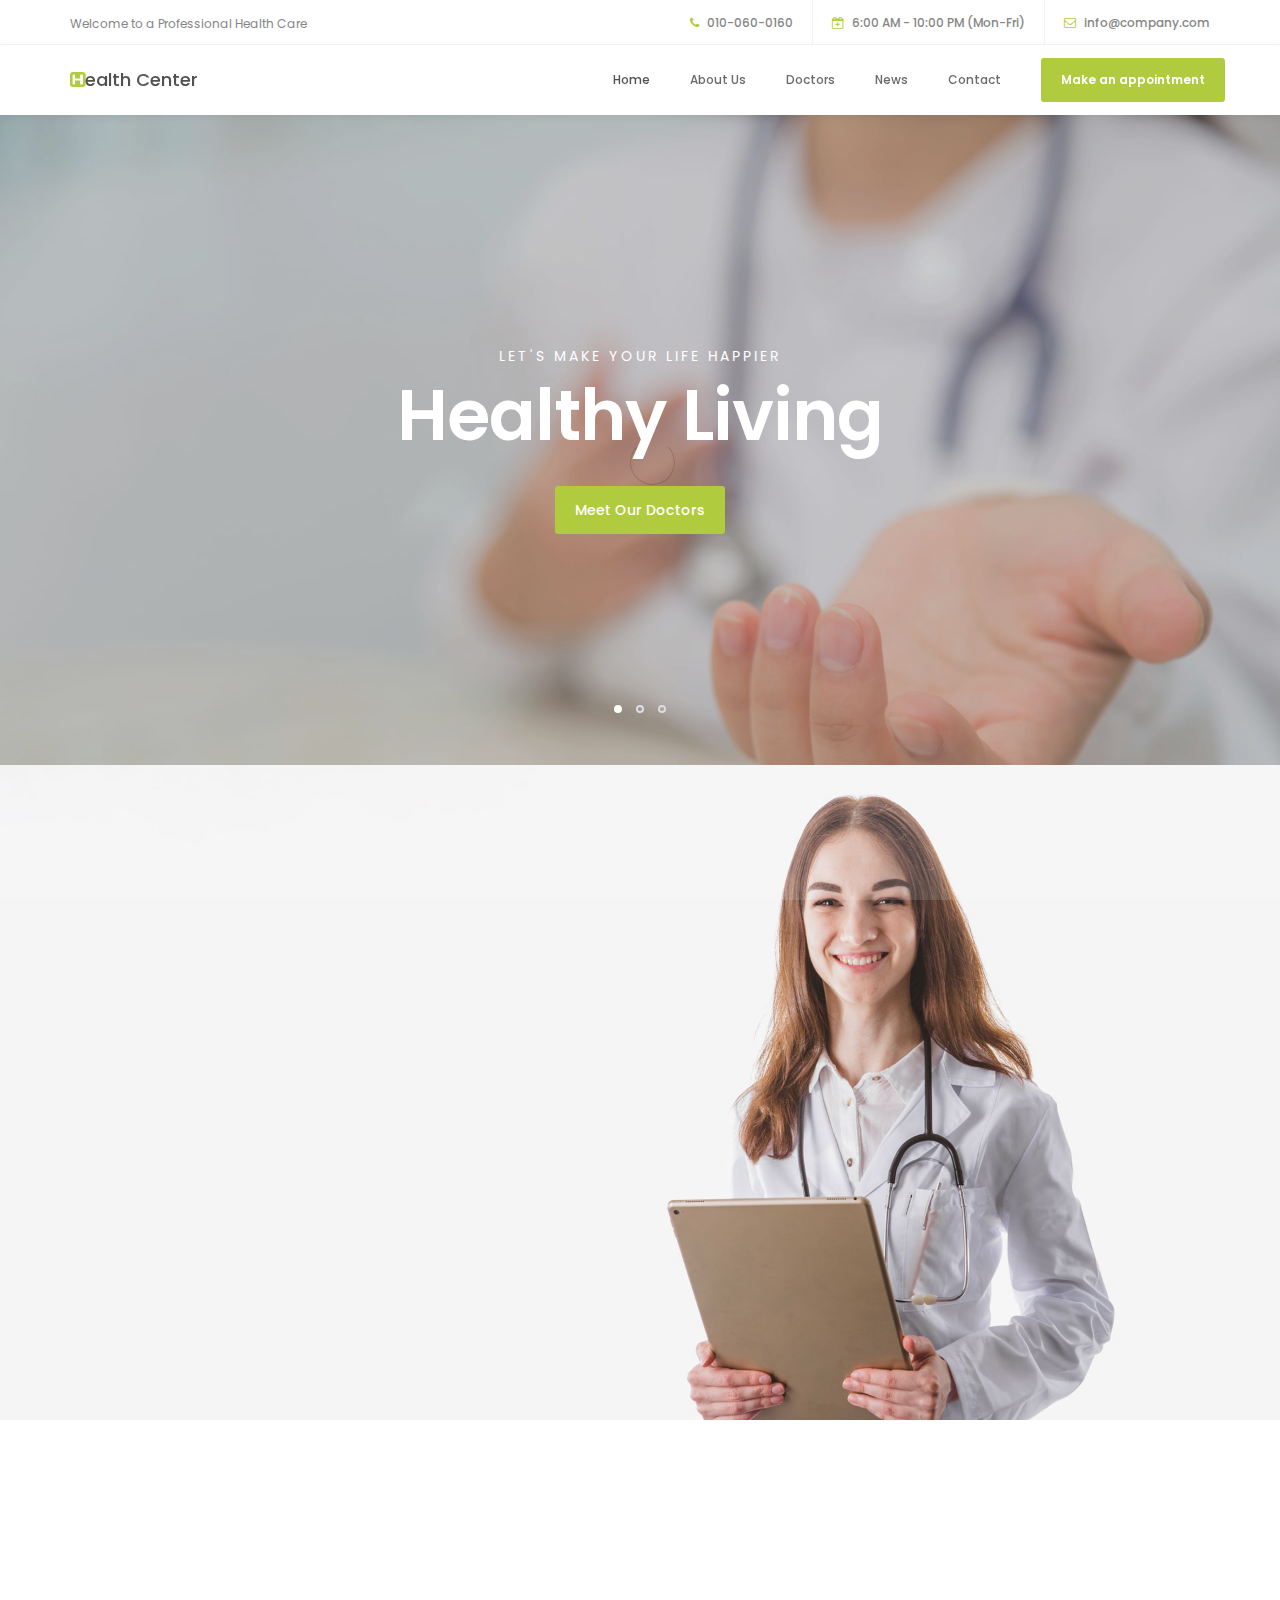
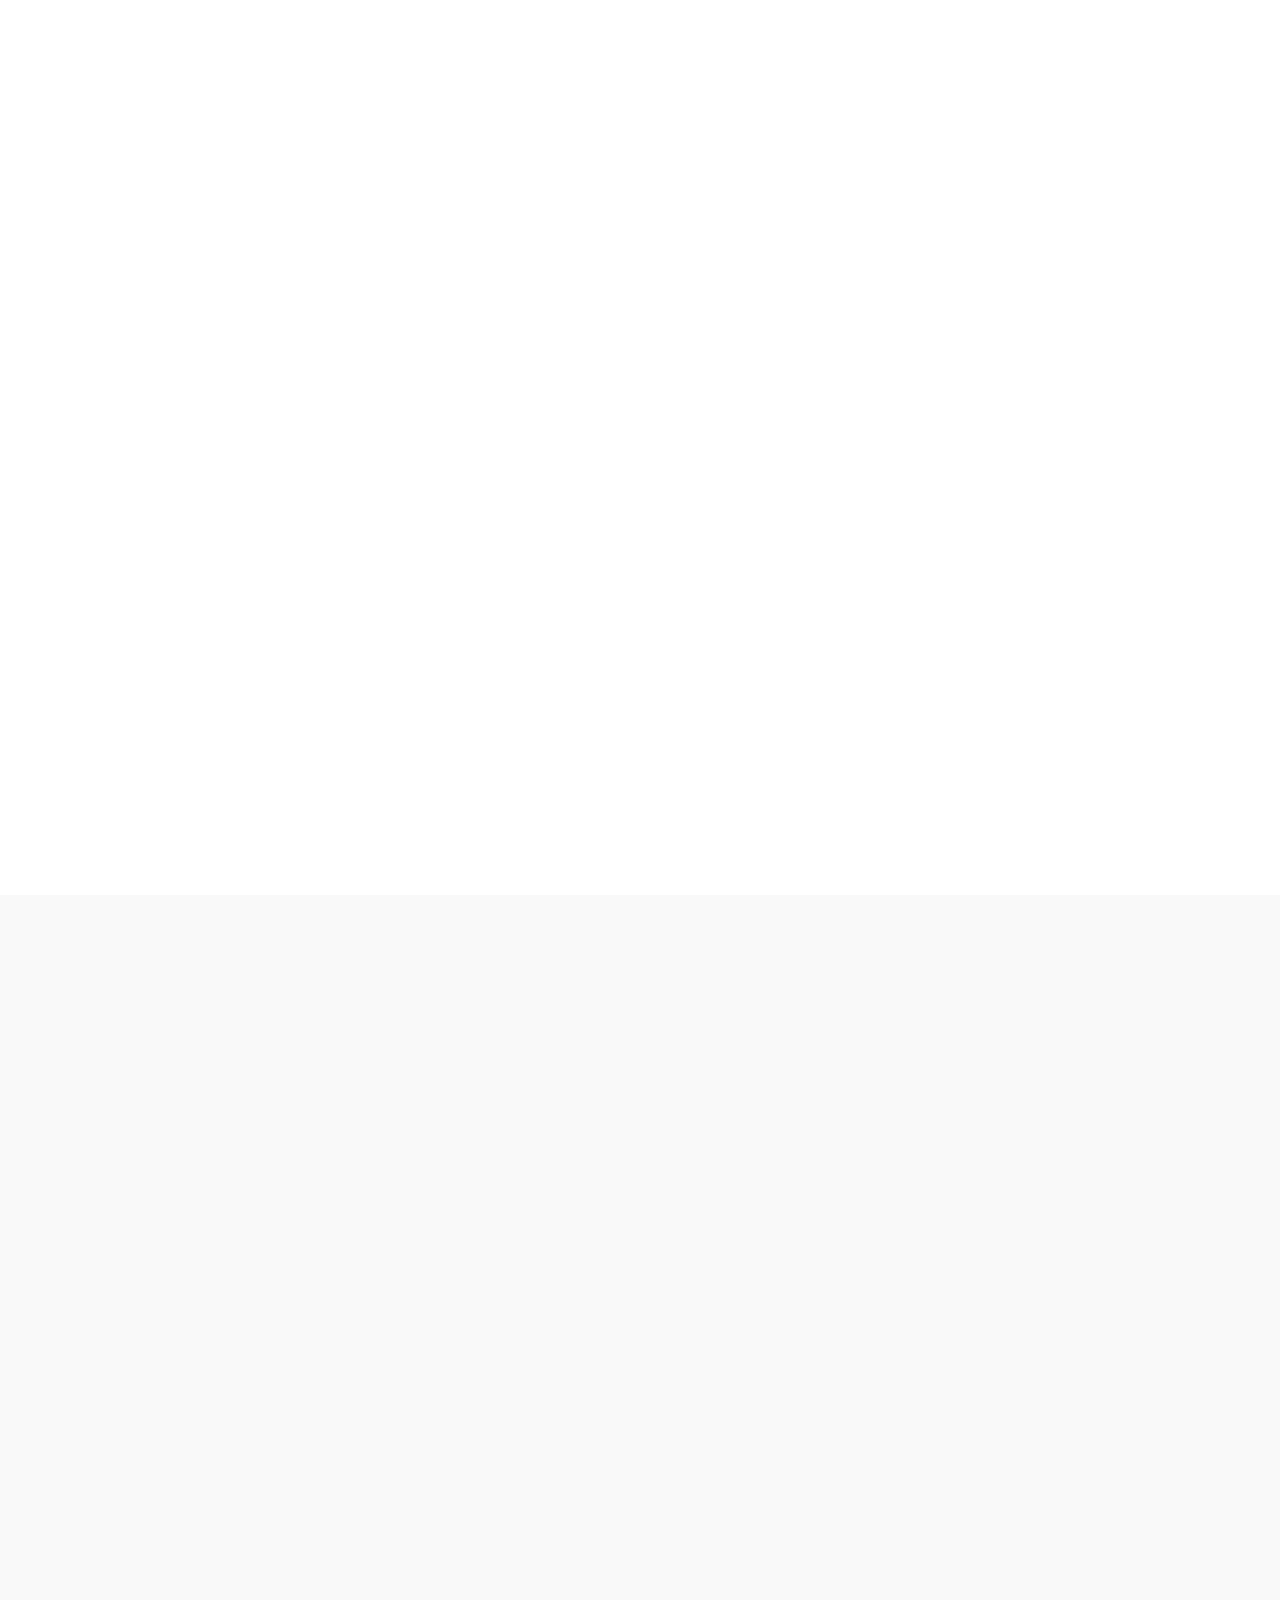
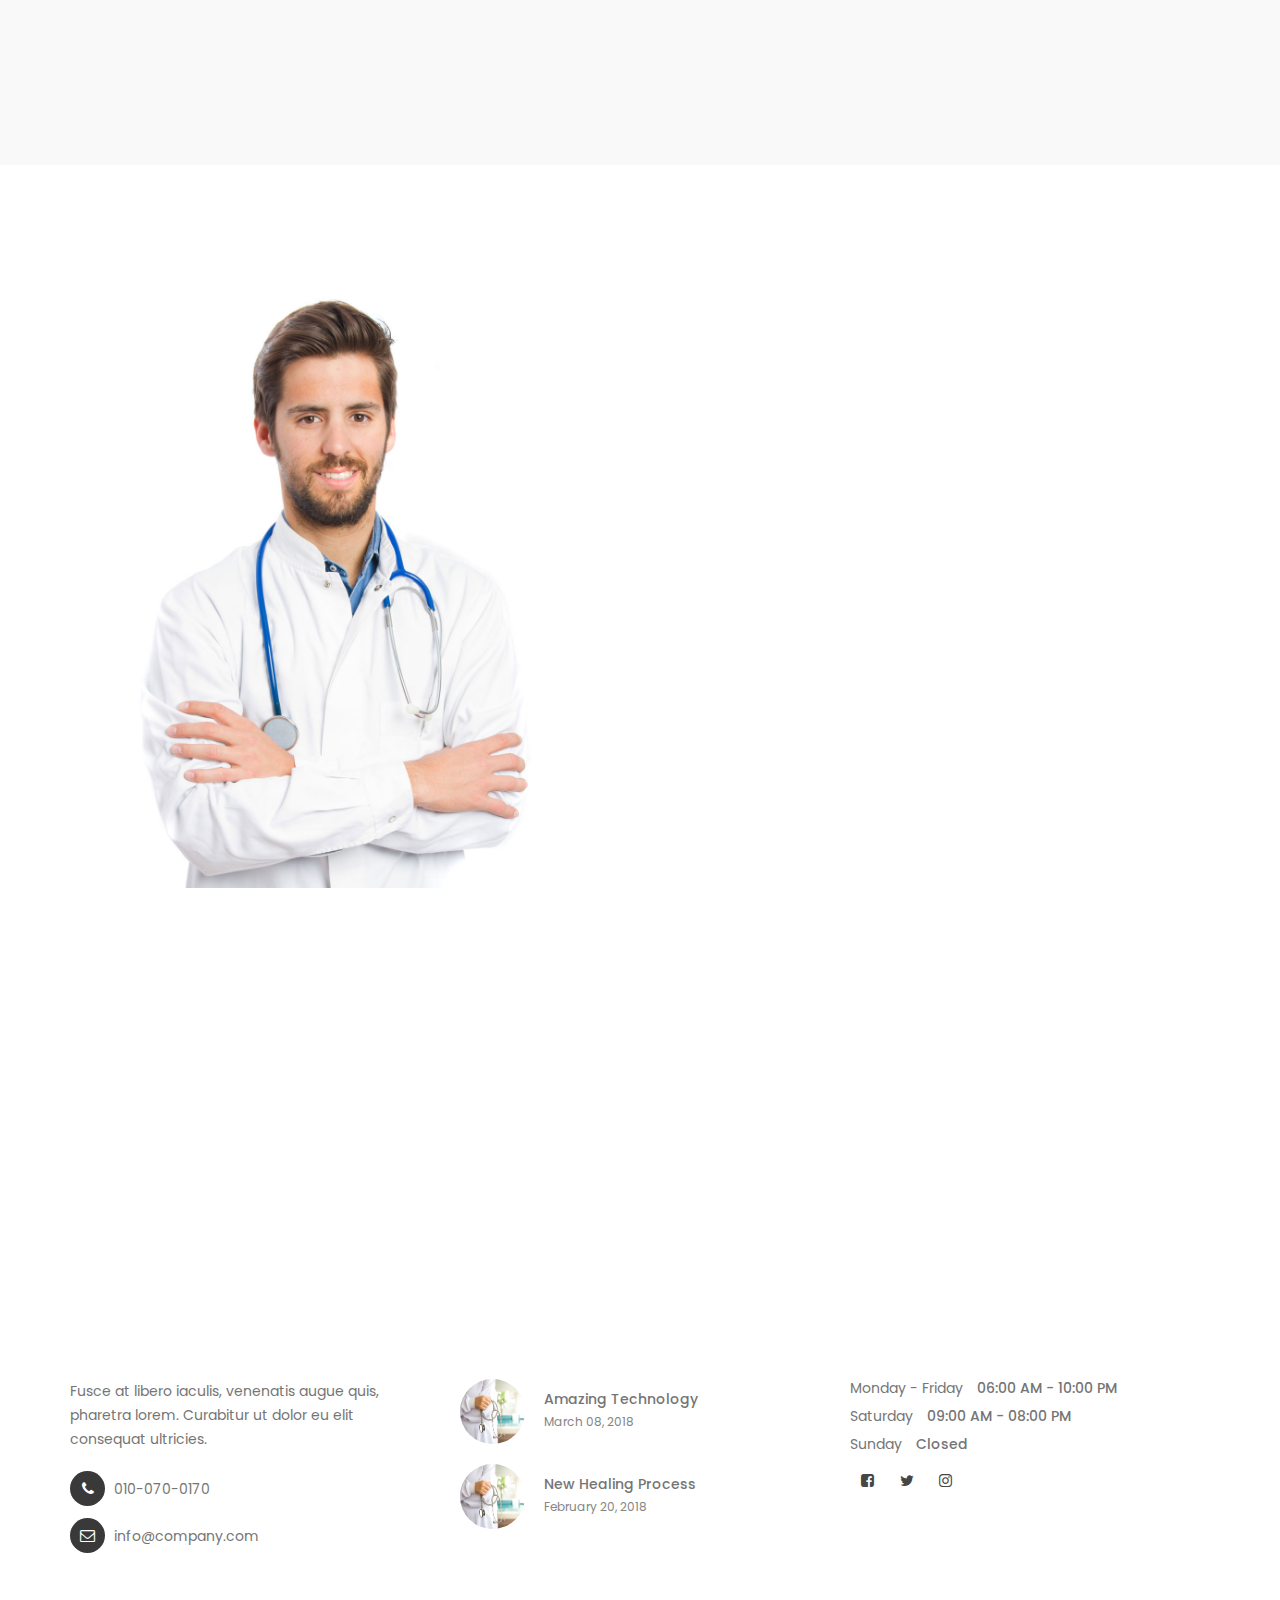
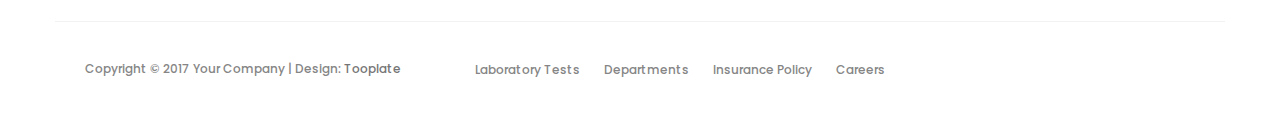
<file: index.html>
<!DOCTYPE html>
<html lang="en">
<head>

     <title>Health - Medical Website Template</title>
<!--

Template 2098 Health

http://www.tooplate.com/view/2098-health

-->
     <meta charset="UTF-8">
     <meta http-equiv="X-UA-Compatible" content="IE=Edge">
     <meta name="description" content="">
     <meta name="keywords" content="">
     <meta name="author" content="Tooplate">
     <meta name="viewport" content="width=device-width, initial-scale=1, maximum-scale=1">

     <link rel="stylesheet" href="css/bootstrap.min.css">
     <link rel="stylesheet" href="css/font-awesome.min.css">
     <link rel="stylesheet" href="css/animate.css">
     <link rel="stylesheet" href="css/owl.carousel.css">
     <link rel="stylesheet" href="css/owl.theme.default.min.css">

     <!-- MAIN CSS -->
     <link rel="stylesheet" href="css/tooplate-style.css">

</head>
<body id="top" data-spy="scroll" data-target=".navbar-collapse" data-offset="50">

     <!-- PRE LOADER -->
     <section class="preloader">
          <div class="spinner">

               <span class="spinner-rotate"></span>
               
          </div>
     </section>


     <!-- HEADER -->
     <header>
          <div class="container">
               <div class="row">

                    <div class="col-md-4 col-sm-5">
                         <p>Welcome to a Professional Health Care</p>
                    </div>
                         
                    <div class="col-md-8 col-sm-7 text-align-right">
                         <span class="phone-icon"><i class="fa fa-phone"></i> 010-060-0160</span>
                         <span class="date-icon"><i class="fa fa-calendar-plus-o"></i> 6:00 AM - 10:00 PM (Mon-Fri)</span>
                         <span class="email-icon"><i class="fa fa-envelope-o"></i> <a href="#">info@company.com</a></span>
                    </div>

               </div>
          </div>
     </header>


     <!-- MENU -->
     <section class="navbar navbar-default navbar-static-top" role="navigation">
          <div class="container">

               <div class="navbar-header">
                    <button class="navbar-toggle" data-toggle="collapse" data-target=".navbar-collapse">
                         <span class="icon icon-bar"></span>
                         <span class="icon icon-bar"></span>
                         <span class="icon icon-bar"></span>
                    </button>

                    <!-- lOGO TEXT HERE -->
                    <a href="index.html" class="navbar-brand"><i class="fa fa-h-square"></i>ealth Center</a>
               </div>

               <!-- MENU LINKS -->
               <div class="collapse navbar-collapse">
                    <ul class="nav navbar-nav navbar-right">
                         <li><a href="#top" class="smoothScroll">Home</a></li>
                         <li><a href="#about" class="smoothScroll">About Us</a></li>
                         <li><a href="#team" class="smoothScroll">Doctors</a></li>
                         <li><a href="#news" class="smoothScroll">News</a></li>
                         <li><a href="#google-map" class="smoothScroll">Contact</a></li>
                         <li class="appointment-btn"><a href="#appointment">Make an appointment</a></li>
                    </ul>
               </div>

          </div>
     </section>


     <!-- HOME -->
     <section id="home" class="slider" data-stellar-background-ratio="0.5">
          <div class="container">
               <div class="row">

                         <div class="owl-carousel owl-theme">
                              <div class="item item-first">
                                   <div class="caption">
                                        <div class="col-md-offset-1 col-md-10">
                                             <h3>Let's make your life happier</h3>
                                             <h1>Healthy Living</h1>
                                             <a href="#team" class="section-btn btn btn-default smoothScroll">Meet Our Doctors</a>
                                        </div>
                                   </div>
                              </div>

                              <div class="item item-second">
                                   <div class="caption">
                                        <div class="col-md-offset-1 col-md-10">
                                             <h3>Aenean luctus lobortis tellus</h3>
                                             <h1>New Lifestyle</h1>
                                             <a href="#about" class="section-btn btn btn-default btn-gray smoothScroll">More About Us</a>
                                        </div>
                                   </div>
                              </div>

                              <div class="item item-third">
                                   <div class="caption">
                                        <div class="col-md-offset-1 col-md-10">
                                             <h3>Pellentesque nec libero nisi</h3>
                                             <h1>Your Health Benefits</h1>
                                             <a href="#news" class="section-btn btn btn-default btn-blue smoothScroll">Read Stories</a>
                                        </div>
                                   </div>
                              </div>
                         </div>

               </div>
          </div>
     </section>


     <!-- ABOUT -->
     <section id="about">
          <div class="container">
               <div class="row">

                    <div class="col-md-6 col-sm-6">
                         <div class="about-info">
                              <h2 class="wow fadeInUp" data-wow-delay="0.6s">Welcome to Your <i class="fa fa-h-square"></i>ealth Center</h2>
                              <div class="wow fadeInUp" data-wow-delay="0.8s">
                                   <p>Aenean luctus lobortis tellus, vel ornare enim molestie condimentum. Curabitur lacinia nisi vitae velit volutpat venenatis.</p>
                                   <p>Sed a dignissim lacus. Quisque fermentum est non orci commodo, a luctus urna mattis. Ut placerat, diam a tempus vehicula.</p>
                              </div>
                              <figure class="profile wow fadeInUp" data-wow-delay="1s">
                                   <img src="images/author-image.jpg" class="img-responsive" alt="">
                                   <figcaption>
                                        <h3>Dr. Neil Jackson</h3>
                                        <p>General Principal</p>
                                   </figcaption>
                              </figure>
                         </div>
                    </div>
                    
               </div>
          </div>
     </section>


     <!-- TEAM -->
     <section id="team" data-stellar-background-ratio="1">
          <div class="container">
               <div class="row">

                    <div class="col-md-6 col-sm-6">
                         <div class="about-info">
                              <h2 class="wow fadeInUp" data-wow-delay="0.1s">Our Doctors</h2>
                         </div>
                    </div>

                    <div class="clearfix"></div>

                    <div class="col-md-4 col-sm-6">
                         <div class="team-thumb wow fadeInUp" data-wow-delay="0.2s">
                              <img src="images/team-image1.jpg" class="img-responsive" alt="">

                                   <div class="team-info">
                                        <h3>Nate Baston</h3>
                                        <p>General Principal</p>
                                        <div class="team-contact-info">
                                             <p><i class="fa fa-phone"></i> 010-020-0120</p>
                                             <p><i class="fa fa-envelope-o"></i> <a href="#">general@company.com</a></p>
                                        </div>
                                        <ul class="social-icon">
                                             <li><a href="#" class="fa fa-linkedin-square"></a></li>
                                             <li><a href="#" class="fa fa-envelope-o"></a></li>
                                        </ul>
                                   </div>

                         </div>
                    </div>

                    <div class="col-md-4 col-sm-6">
                         <div class="team-thumb wow fadeInUp" data-wow-delay="0.4s">
                              <img src="images/team-image2.jpg" class="img-responsive" alt="">

                                   <div class="team-info">
                                        <h3>Jason Stewart</h3>
                                        <p>Pregnancy</p>
                                        <div class="team-contact-info">
                                             <p><i class="fa fa-phone"></i> 010-070-0170</p>
                                             <p><i class="fa fa-envelope-o"></i> <a href="#">pregnancy@company.com</a></p>
                                        </div>
                                        <ul class="social-icon">
                                             <li><a href="#" class="fa fa-facebook-square"></a></li>
                                             <li><a href="#" class="fa fa-envelope-o"></a></li>
                                             <li><a href="#" class="fa fa-flickr"></a></li>
                                        </ul>
                                   </div>

                         </div>
                    </div>

                    <div class="col-md-4 col-sm-6">
                         <div class="team-thumb wow fadeInUp" data-wow-delay="0.6s">
                              <img src="images/team-image3.jpg" class="img-responsive" alt="">

                                   <div class="team-info">
                                        <h3>Miasha Nakahara</h3>
                                        <p>Cardiology</p>
                                        <div class="team-contact-info">
                                             <p><i class="fa fa-phone"></i> 010-040-0140</p>
                                             <p><i class="fa fa-envelope-o"></i> <a href="#">cardio@company.com</a></p>
                                        </div>
                                        <ul class="social-icon">
                                             <li><a href="#" class="fa fa-twitter"></a></li>
                                             <li><a href="#" class="fa fa-envelope-o"></a></li>
                                        </ul>
                                   </div>

                         </div>
                    </div>
                    
               </div>
          </div>
     </section>


     <!-- NEWS -->
     <section id="news" data-stellar-background-ratio="2.5">
          <div class="container">
               <div class="row">

                    <div class="col-md-12 col-sm-12">
                         <!-- SECTION TITLE -->
                         <div class="section-title wow fadeInUp" data-wow-delay="0.1s">
                              <h2>Latest News</h2>
                         </div>
                    </div>

                    <div class="col-md-4 col-sm-6">
                         <!-- NEWS THUMB -->
                         <div class="news-thumb wow fadeInUp" data-wow-delay="0.4s">
                              <a href="news-detail.html">
                                   <img src="images/news-image1.jpg" class="img-responsive" alt="">
                              </a>
                              <div class="news-info">
                                   <span>March 08, 2018</span>
                                   <h3><a href="news-detail.html">About Amazing Technology</a></h3>
                                   <p>Maecenas risus neque, placerat volutpat tempor ut, vehicula et felis.</p>
                                   <div class="author">
                                        <img src="images/author-image.jpg" class="img-responsive" alt="">
                                        <div class="author-info">
                                             <h5>Jeremie Carlson</h5>
                                             <p>CEO / Founder</p>
                                        </div>
                                   </div>
                              </div>
                         </div>
                    </div>

                    <div class="col-md-4 col-sm-6">
                         <!-- NEWS THUMB -->
                         <div class="news-thumb wow fadeInUp" data-wow-delay="0.6s">
                              <a href="news-detail.html">
                                   <img src="images/news-image2.jpg" class="img-responsive" alt="">
                              </a>
                              <div class="news-info">
                                   <span>February 20, 2018</span>
                                   <h3><a href="news-detail.html">Introducing a new healing process</a></h3>
                                   <p>Fusce vel sem finibus, rhoncus massa non, aliquam velit. Nam et est ligula.</p>
                                   <div class="author">
                                        <img src="images/author-image.jpg" class="img-responsive" alt="">
                                        <div class="author-info">
                                             <h5>Jason Stewart</h5>
                                             <p>General Director</p>
                                        </div>
                                   </div>
                              </div>
                         </div>
                    </div>

                    <div class="col-md-4 col-sm-6">
                         <!-- NEWS THUMB -->
                         <div class="news-thumb wow fadeInUp" data-wow-delay="0.8s">
                              <a href="news-detail.html">
                                   <img src="images/news-image3.jpg" class="img-responsive" alt="">
                              </a>
                              <div class="news-info">
                                   <span>January 27, 2018</span>
                                   <h3><a href="news-detail.html">Review Annual Medical Research</a></h3>
                                   <p>Vivamus non nulla semper diam cursus maximus. Pellentesque dignissim.</p>
                                   <div class="author">
                                        <img src="images/author-image.jpg" class="img-responsive" alt="">
                                        <div class="author-info">
                                             <h5>Andrio Abero</h5>
                                             <p>Online Advertising</p>
                                        </div>
                                   </div>
                              </div>
                         </div>
                    </div>

               </div>
          </div>
     </section>


     <!-- MAKE AN APPOINTMENT -->
     <section id="appointment" data-stellar-background-ratio="3">
          <div class="container">
               <div class="row">

                    <div class="col-md-6 col-sm-6">
                         <img src="images/appointment-image.jpg" class="img-responsive" alt="">
                    </div>

                    <div class="col-md-6 col-sm-6">
                         <!-- CONTACT FORM HERE -->
                         <form id="appointment-form" role="form" method="post" action="#">

                              <!-- SECTION TITLE -->
                              <div class="section-title wow fadeInUp" data-wow-delay="0.4s">
                                   <h2>Make an appointment</h2>
                              </div>

                              <div class="wow fadeInUp" data-wow-delay="0.8s">
                                   <div class="col-md-6 col-sm-6">
                                        <label for="name">Name</label>
                                        <input type="text" class="form-control" id="name" name="name" placeholder="Full Name">
                                   </div>

                                   <div class="col-md-6 col-sm-6">
                                        <label for="email">Email</label>
                                        <input type="email" class="form-control" id="email" name="email" placeholder="Your Email">
                                   </div>

                                   <div class="col-md-6 col-sm-6">
                                        <label for="date">Select Date</label>
                                        <input type="date" name="date" value="" class="form-control">
                                   </div>

                                   <div class="col-md-6 col-sm-6">
                                        <label for="select">Select Department</label>
                                        <select class="form-control">
                                             <option>General Health</option>
                                             <option>Cardiology</option>
                                             <option>Dental</option>
                                             <option>Medical Research</option>
                                        </select>
                                   </div>

                                   <div class="col-md-12 col-sm-12">
                                        <label for="telephone">Phone Number</label>
                                        <input type="tel" class="form-control" id="phone" name="phone" placeholder="Phone">
                                        <label for="Message">Additional Message</label>
                                        <textarea class="form-control" rows="5" id="message" name="message" placeholder="Message"></textarea>
                                        <button type="submit" class="form-control" id="cf-submit" name="submit">Submit Button</button>
                                   </div>
                              </div>
                        </form>
                    </div>

               </div>
          </div>
     </section>


     <!-- GOOGLE MAP -->
     <section id="google-map">
     <!-- How to change your own map point
            1. Go to Google Maps
            2. Click on your location point
            3. Click "Share" and choose "Embed map" tab
            4. Copy only URL and paste it within the src="" field below
	-->
          <iframe src="https://www.google.com/maps/embed?pb=!1m18!1m12!1m3!1d3647.3030413476204!2d100.5641230193719!3d13.757206847615207!2m3!1f0!2f0!3f0!3m2!1i1024!2i768!4f13.1!3m3!1m2!1s0x0%3A0xf51ce6427b7918fc!2sG+Tower!5e0!3m2!1sen!2sth!4v1510722015945" width="100%" height="350" frameborder="0" style="border:0" allowfullscreen></iframe>
     </section>           


     <!-- FOOTER -->
     <footer data-stellar-background-ratio="5">
          <div class="container">
               <div class="row">

                    <div class="col-md-4 col-sm-4">
                         <div class="footer-thumb"> 
                              <h4 class="wow fadeInUp" data-wow-delay="0.4s">Contact Info</h4>
                              <p>Fusce at libero iaculis, venenatis augue quis, pharetra lorem. Curabitur ut dolor eu elit consequat ultricies.</p>

                              <div class="contact-info">
                                   <p><i class="fa fa-phone"></i> 010-070-0170</p>
                                   <p><i class="fa fa-envelope-o"></i> <a href="#">info@company.com</a></p>
                              </div>
                         </div>
                    </div>

                    <div class="col-md-4 col-sm-4"> 
                         <div class="footer-thumb"> 
                              <h4 class="wow fadeInUp" data-wow-delay="0.4s">Latest News</h4>
                              <div class="latest-stories">
                                   <div class="stories-image">
                                        <a href="#"><img src="images/news-image.jpg" class="img-responsive" alt=""></a>
                                   </div>
                                   <div class="stories-info">
                                        <a href="#"><h5>Amazing Technology</h5></a>
                                        <span>March 08, 2018</span>
                                   </div>
                              </div>

                              <div class="latest-stories">
                                   <div class="stories-image">
                                        <a href="#"><img src="images/news-image.jpg" class="img-responsive" alt=""></a>
                                   </div>
                                   <div class="stories-info">
                                        <a href="#"><h5>New Healing Process</h5></a>
                                        <span>February 20, 2018</span>
                                   </div>
                              </div>
                         </div>
                    </div>

                    <div class="col-md-4 col-sm-4"> 
                         <div class="footer-thumb">
                              <div class="opening-hours">
                                   <h4 class="wow fadeInUp" data-wow-delay="0.4s">Opening Hours</h4>
                                   <p>Monday - Friday <span>06:00 AM - 10:00 PM</span></p>
                                   <p>Saturday <span>09:00 AM - 08:00 PM</span></p>
                                   <p>Sunday <span>Closed</span></p>
                              </div> 

                              <ul class="social-icon">
                                   <li><a href="https://www.facebook.com/tooplate" class="fa fa-facebook-square" attr="facebook icon"></a></li>
                                   <li><a href="#" class="fa fa-twitter"></a></li>
                                   <li><a href="#" class="fa fa-instagram"></a></li>
                              </ul>
                         </div>
                    </div>

                    <div class="col-md-12 col-sm-12 border-top">
                         <div class="col-md-4 col-sm-6">
                              <div class="copyright-text"> 
                                   <p>Copyright &copy; 2017 Your Company 
                                   
                                   | Design: <a href="http://www.tooplate.com" target="_parent">Tooplate</a></p>
                              </div>
                         </div>
                         <div class="col-md-6 col-sm-6">
                              <div class="footer-link"> 
                                   <a href="#">Laboratory Tests</a>
                                   <a href="#">Departments</a>
                                   <a href="#">Insurance Policy</a>
                                   <a href="#">Careers</a>
                              </div>
                         </div>
                         <div class="col-md-2 col-sm-2 text-align-center">
                              <div class="angle-up-btn"> 
                                  <a href="#top" class="smoothScroll wow fadeInUp" data-wow-delay="1.2s"><i class="fa fa-angle-up"></i></a>
                              </div>
                         </div>   
                    </div>
                    
               </div>
          </div>
     </footer>

     <!-- SCRIPTS -->
     <script src="js/jquery.js"></script>
     <script src="js/bootstrap.min.js"></script>
     <script src="js/jquery.sticky.js"></script>
     <script src="js/jquery.stellar.min.js"></script>
     <script src="js/wow.min.js"></script>
     <script src="js/smoothscroll.js"></script>
     <script src="js/owl.carousel.min.js"></script>
     <script src="js/custom.js"></script>

</body>
</html>
</file>
<file: css/tooplate-style.css>
/*

Template 2098 Health

http://www.tooplate.com/view/2098-health

*/

  @import url('https://fonts.googleapis.com/css?family=Poppins:400,500,600');

  body {
    background: #ffffff;
    font-family: 'Poppins', sans-serif;
    overflow-x: hidden;
  }


  /*---------------------------------------
     TYPOGRAPHY              
  -----------------------------------------*/

  h1,h2,h3,h4,h5,h6 {
    font-weight: 600;
    line-height: inherit;
  }

  h1,h2,h3,h4 {
    letter-spacing: -1px;
  }

  h5 {
    font-weight: 500;
  }

  h1 {
    color: #252525;
    font-size: 5em;
  }

  h2 {
    color: #272727;
    font-size: 3em;
    padding-bottom: 10px;
  }

  h3 {
    font-size: 1.8em;
    line-height: 1.2em;
    margin-bottom: 0;
  }

  h4 {
    color: #454545;
    font-size: 1.8em;
    padding-bottom: 2px;
  }

  h6 {
    letter-spacing: 0;
    font-weight: normal;
  }

  p {
    color: #757575;
    font-size: 14px;
    font-weight: normal;
    line-height: 24px;
  }


  /*---------------------------------------
     GENERAL               
  -----------------------------------------*/

  html{
    -webkit-font-smoothing: antialiased;
  }

  a {
    color: #252525;
    -webkit-transition: 0.5s;
    transition: 0.5s;
    text-decoration: none !important;
  }

  a:hover, a:active, a:focus {
    color: #a5c422;
    outline: none;
  }

  ::-webkit-scrollbar{
    width: 8px;
    height: 8px;
  }

  ::-webkit-scrollbar-thumb {
    cursor: pointer;
    background: #000000;
  }

  .section-title {
    padding-bottom: 20px;
  }

  .section-title h2 {
    margin-top: 0;
  }

  .section-btn {
    background: #a5c422;
    border: 0;
    border-radius: 3px;
    color: #ffffff;
    font-size: inherit;
    font-weight: 500;
    padding: 14px 20px;
    transition: transform 0.1s ease-in;
    transform: translateX(0);
  }

  .section-btn:hover {
    transform: translateY(-5px);
  }

  .text-align-right {
    text-align: right;
  }

  .text-align-center {
    text-align: center;
  }

  .border-top {
    border-top: 1px solid #f2f2f2;
    margin-top: 4em;
    padding-top: 2.5em;
  }

  .btn-gray {
    background: #393939;
  }

  .btn-blue {
    background: #4267b2;
  }

  .news-thumb {
    background: #ffffff;
    border-radius: 10px;
  }
  .news-thumb img {
    border-radius: 10px 10px 0 0;
  }

  .news-info {
    padding: 30px;
    text-align: left;
  }
  .news-info span {
    display: block;
    letter-spacing: 0.5px;
  }
  .news-info h3 {
    margin-top: 10px;
    margin-bottom: 10px;
  }

  .author {
    border-top: 1px solid #f0f0f0;
    padding-top: 1.5em;
    margin-top: 2em;
  }
  .author img,
  .author .author-info {
    display: inline-block;
    vertical-align: top;
  }
  .author-info h5 {
    margin-bottom: 0;
  }
  .author img {
    border-radius: 100%;
    width: 50px;
    height: 50px;
    margin-right: 10px;
  }


  #about, #team, #news,
  #news-detail {
    position: relative;
    padding-top: 100px;
    padding-bottom: 100px;
  }

  #news, #service {
    text-align: center;
  }

  #google-map {
    line-height: 0;
    margin: 0;
    padding: 0;
  }


  /*---------------------------------------
       PRE LOADER              
  -----------------------------------------*/

  .preloader {
    position: fixed;
    top: 0;
    left: 0;
    width: 100%;
    height: 100%;
    z-index: 99999;
    display: flex;
    flex-flow: row nowrap;
    justify-content: center;
    align-items: center;
    background: none repeat scroll 0 0 #ffffff;
  }

  .spinner {
    border: 1px solid transparent;
    border-radius: 3px;
    position: relative;
  }

  .spinner:before {
    content: '';
    box-sizing: border-box;
    position: absolute;
    top: 50%;
    left: 50%;
    width: 45px;
    height: 45px;
    margin-top: -10px;
    margin-left: -10px;
    border-radius: 50%;
    border: 1px solid #575757;
    border-top-color: #ffffff;
    animation: spinner .9s linear infinite;
  }

  @-webkit-@keyframes spinner {
    to {transform: rotate(360deg);}
  }

  @keyframes spinner {
    to {transform: rotate(360deg);}
  }



  /*---------------------------------------
      MENU              
  -----------------------------------------*/

  header {
    background: #ffffff;
    border-bottom: 1px solid #f2f2f2;
    display: flex;
    height: 45px;
  }

  header .col-md-8 {
    padding-right: 0;
  }

  header p,
  header span {
    font-size: 12px;
    line-height: 24px;
    padding-top: 12px;
  }

  header a,
  header span {
    color: #747474;
  }

  header span {
    font-weight: 500;
    display: inline-block;
    padding: 11px 15px;
  }

  header span.date-icon {
    border-left: 1px solid #f2f2f2;
    border-right: 1px solid #f2f2f2;
    padding-right: 19px;
    padding-left: 19px;
  }

  header span i {
    color: #a5c422;
    margin-right: 5px;
  }



  /*---------------------------------------
      MENU              
  -----------------------------------------*/

  .navbar-default {
    background: #ffffff;
    box-shadow: 0 2px 8px rgba(0,0,0,.075);
    border: none;
    margin-bottom: 0;
    padding: 10px;
  }

  .navbar-default .navbar-brand {
    color: #393939;
    font-weight: 500;
  }

  .navbar-default .navbar-brand .fa {
    color: #a5c422;
  }

  .navbar-default .navbar-nav li.appointment-btn {
    margin: 3px 0 0 20px;
  }

  .navbar-default .navbar-nav li.appointment-btn a {
    background: #a5c422;
    border-radius: 3px;
    color: #ffffff;
    font-weight: 600;
    padding-top: 12px;
    padding-bottom: 12px;
  }

  .navbar-default .navbar-nav li.appointment-btn a:hover {
    background: #4267b2;
    color: #ffffff !important;
  }

  .navbar-default .navbar-nav li a {
    color: #555555;
    font-size: 12px;
    font-weight: 500;
    padding-right: 20px;
    padding-left: 20px;
    -webkit-transition: all ease-in-out 0.4s;
    transition: all ease-in-out 0.4s;
  }

  .navbar-default .navbar-nav > li a:hover {
    color: #393939 !important;
  }

  .navbar-default .navbar-nav > li > a:hover,
  .navbar-default .navbar-nav > li > a:focus {
    color: #555555;
    background-color: transparent;
  }

  .navbar-default .navbar-nav > .active > a,
  .navbar-default .navbar-nav > .active > a:hover,
  .navbar-default .navbar-nav > .active > a:focus {
    color: #393939;
    background-color: transparent;
  }

  .navbar-default .navbar-toggle {
    border: none;
    padding-top: 10px;
  }

  .navbar-default .navbar-toggle .icon-bar {
    background: #393939;
    border-color: transparent;
  }

  .navbar-default .navbar-toggle:hover,
  .navbar-default .navbar-toggle:focus { 
    background-color: transparent;
  }



  /*---------------------------------------
      HOME              
  -----------------------------------------*/

  #home h1 {
    color: #ffffff;
    padding-bottom: 10px;
    margin-top: 0;
  }

  #home h3 {
    color: #ffffff;
    font-size: 14px;
    font-weight: normal;
    line-height: inherit;
    letter-spacing: 3px;
    text-transform: uppercase;
    margin: 0;
  }

  .slider .container {
    width: 100%;
  }

  .slider .owl-dots {
      position: absolute;
      top: 575px;
      width: 100%;
      justify-content: center;
  }

  .owl-theme .owl-dots .owl-dot span {
    width: 8px;
    height: 8px;
    margin: 5px 7px;
    border: 2px solid #d9d9d9;
    background: transparent;
    display: block;
    -webkit-backface-visibility: visible;
    transition: opacity 200ms ease;
    border-radius: 30px;
  }

  .owl-theme .owl-dots .owl-dot.active span, .owl-theme .owl-dots .owl-dot:hover span {
    background-color: #ffffff;
    border-color: transparent;
  }

  .slider .caption {
    display: flex;
    justify-content: center;
    flex-direction: column;
    text-align: center;
    background-color: rgba(20,20,20,0.2);
    height: 100%;
    color: #fff;
    cursor: e-resize;
  }

  .slider .item {
    background-position: inherit;
    background-repeat: no-repeat;
    background-attachment: local;
    background-size: cover;
    height: 650px;
  }

  .slider .item-first {
    background-image: url(../images/slider1.jpg);
  }

  .slider .item-second {
    background-image: url(../images/slider2.jpg);
  }

  .slider .item-third {
    background-image: url(../images/slider3.jpg);
  }


  /*---------------------------------------
      ABOUT              
  -----------------------------------------*/

  #about {
    background: url('../images/about-bg.jpg') no-repeat top center;
    background-size: cover;
    padding-top: 150px;
    padding-bottom: 150px;
  }

  .profile img,
  .profile figcaption {
    display: inline-block;
    vertical-align: top;
    margin-top: 1em;
  }
  .profile img {
    border-radius: 100%;
    width: 65px;
    height: 65px;
    margin-right: 1em;
  }
  .profile figcaption h3 {
    margin-top: 0;
  }

  #about h6 {
    color: #858585;
    margin: 0;
  }



  /*---------------------------------------
      TEAM MEMBERS              
  -----------------------------------------*/

  .team-thumb {
    background-color: #f9f9f9;
    border-radius: 0 0 10px 10px;
    position: relative;
    overflow: hidden;
    cursor: pointer;
  }

  .team-info {
    padding: 20px 30px 0 30px;
  }

  .team-contact-info {
    border-top: 1px solid #e9e9e9;
    padding-top: 1.2em;
    margin-top: 1.5em;
  }

  .team-contact-info .fa {
    margin-right: 5px;
    display: inline-block;
  }

  .team-contact-info p {
    margin-bottom: 2px;
  }

  .team-contact-info a {
    color: #757575;
  }

  .team-thumb .social-icon li {
    font-weight: 500;
  }

  .team-thumb .social-icon li a {
    background: #ffffff;
    border-radius: 100%;
    font-size: 20px;
    width: 50px;
    height: 50px;
    line-height: 50px;
    margin: 0 2px 0 2px;
  }

  .team-thumb .social-icon {
    opacity: 0;
    transform: translateY(100%);
    transition: 0.5s 0.2s;
    text-align: center;
    position: relative;
    top: 0;
  }

  .team-thumb:hover .social-icon {
    opacity: 1;
    transition-delay: 0.3s;
    transform: translateY(0px);
    top: -22em;
  }



  /*---------------------------------------
     SERVICE              
  -----------------------------------------*/

  #service {
    background: #a5c422;
  }

  #service h2,
  #service h4 {
    color: #ffffff;
  }

  #service p {
    color: #d9d9d9;
  }

  #service .service-thumb {
    padding: 0 22px;
  }

  #service .fa {
    font-size: 50px;
    margin-bottom: 10px;
    background: #ffffff;
    color: #a5c422;
    width: 120px;
    height: 120px;
    line-height: 120px;
    border-radius: 100%;
  }


  /*---------------------------------------
      NEWS             
  -----------------------------------------*/

  #news, #news-detail {
    background: #f9f9f9;
  }

  #news-detail blockquote {
    margin: 30px 0;
  }

  .news-detail-thumb .news-image img {
    border-radius: 10px;
  }

  .news-detail-thumb h3 {
    margin-bottom: 8px;
  }

  .news-image {
    margin-bottom: 30px;
    position: relative;
  }

  .news-image img {
    width: 100%;
  }

  .news-detail-thumb ul {
    margin: 32px 12px 22px 0px;
  }

  .news-detail-thumb ul li {
    list-style: circle;
    font-weight: normal;
    padding: 6px 12px 6px 0px;
  }

  .news-sidebar {
    margin-top: 16px;
  }

  .news-social-share {
    text-align: center;
    padding-top: 22px;
  }

  .news-social-share .btn {
    border-radius: 100px;
    border: none;
    font-size: 10px;
    font-weight: 600;
    margin: 2px 6px;
    padding: 8px 14px;
  }

  .news-social-share .btn-primary {
    background: #3b5998;
  }

  .news-social-share .btn-success {
    background: #1da1f2;
  }

  .news-social-share .btn-danger {
    background: #dd4b39;
  }

  .news-social-share a .fa {
    padding-right: 4px;
  }

  .recent-post {
    padding-top: 2px;
    padding-bottom: 18px;
  }

  .recent-post .media img {
    border-radius: 100%;
    width: 80px;
    height: 80px;
    margin-right: 5px;
  }

  .recent-post .media-heading {
    font-size: 16px;
    font-weight: 500;
    line-height: inherit;
    margin-top: 5px;
  }

  .news-categories {
    margin-top: 8px;
  }

  .news-categories li a {
    color: #2b2b2b;
  }

  .news-ads {
    background: #ffffff;
    border-right: 4px solid #2b2b2b;
    padding: 42px;
    text-align: center;
    margin: 26px 0 26px 0;
  }

  .news-ads.sidebar-ads {
    border-left: 4px solid #2b2b2b;
    border-right: 0px;
  }

  .news-ads h4 {
    font-size: 18px;
  }

  .news-tags h4 {
    padding-bottom: 6px;
  }

  .news-categories li,
  .news-tags li {
    list-style: none;
    display: inline-block;
    margin: 4px;
  }

  .news-tags li a {
    background: #393939;
    border-radius: 50px;
    color: #ffffff;
    display: inline-block;
    font-size: 12px;
    font-weight: 500;
    text-decoration: none;
    float: left;
    min-width: 30px;
    padding: 6px 12px;
    -webkit-transition: all ease-in-out 0.4s;
    transition: all ease-in-out 0.4s;
  }

  .news-tags li a:hover {
    background: #4267b2;
  }



  /*---------------------------------------
      APPOINTMENT             
  -----------------------------------------*/

  #appointment {
    padding-top: 100px;
  }

  #appointment label {
    color: #393939;
    font-weight: 500;
  }

  #appointment .form-control {
    background: #f9f9f9;
    border: none;
    border-radius: 3px;
    box-shadow: none;
    font-size: 14px;
    font-weight: normal;
    margin-bottom: 15px;
    transition: all ease-in-out 0.4s;
  }

  #appointment input,
  #appointment select {
    height: 45px;
  }

  #appointment button#cf-submit {
    background: #a5c422;
    color: #ffffff;
    font-weight: 600;
    height: 55px;
  }

  #appointment button#cf-submit:hover {
    background: #393939;
    color: #ffffff;
  }


  /*---------------------------------------
     FOOTER              
  -----------------------------------------*/

  footer {
    padding-top: 80px;
    padding-bottom: 40px;
  }

  footer h4 {
    padding-bottom: 5px;
  }

  footer a {
    color: #757575;
  }

  footer a:hover {
    color: #4267b2;
  }

  .contact-info {
    padding-top: 10px;
  }

  .contact-info .fa {
    background: #393939;
    border-radius: 100%;
    color: #ffffff;
    font-size: 15px;
    width: 35px;
    height: 35px;
    line-height: 35px;
    text-align: center;
    margin-right: 5px;
    margin-bottom: 2px;
  }

  .latest-stories {
    margin-bottom: 20px;
  }

  .stories-image,
  .stories-info {
    display: inline-block;
    vertical-align: top;
  }

  .stories-image img {
    border-radius: 100%;
    width: 65px;
    height: 65px;
  }

  .stories-info {
    margin-left: 15px;
  }

  .stories-info h5 {
    margin-bottom: 2px;
  }

  .stories-info span {
    color: #858585;
    font-size: 12px;
  }

  .opening-hours p {
    line-height: 18px;
  }

  .opening-hours span {
    font-weight: 500;
    display: inline-block;
    padding-left: 10px;
  }

  .copyright-text p,
  .footer-link a {
    color: #858585;
    font-size: 12px;
    font-weight: 500;
  }

  .footer-link a {
    font-size: 12px;
    display: inline-block;
    padding: 0 10px;
    margin-top: 4px;
  }

  .angle-up-btn {
    position: relative;
    bottom: 4em;
    display: block;
  }

  .angle-up-btn a {
    background: #ffffff;
    border: 1px solid #f2f2f2;
    border-radius: 3px;
    font-size: 20px;
    color: #393939;
    display: inline-block;
    text-align: center;
    width: 40px;
    height: 40px;
    line-height: 38px;
    transition: transform 0.1s ease-in;
    transform: translateX(0);
  }

  .angle-up-btn a:hover {
    background: #4267b2;
    color: #ffffff;
    transform: translateY(-5px);
  }


  /*---------------------------------------
     SOCIAL ICON              
  -----------------------------------------*/

  .social-icon {
    position: relative;
    padding: 0;
    margin: 0;
  }

  .social-icon li {
    display: inline-block;
    list-style: none;
  }

  .social-icon li a {
    border-radius: 100px;
    color: #464646;
    font-size: 15px;
    width: 35px;
    height: 35px;
    line-height: 35px;
    text-decoration: none;
    text-align: center;
    transition: all 0.4s ease-in-out;
    position: relative;
  }

  .social-icon li a:hover {
    background: #4267b2;
    color: #ffffff;
  }


  /*---------------------------------------
     RESPONSIVE STYLES              
  -----------------------------------------*/

  @media only screen and (max-width: 1200px) {
    h1 {
      font-size: 4em;
    }
    h2 {
      font-size: 2.5em;
    }
    h3 {
      font-size: 1.5em;
    }

    header {
      height: inherit;
    }
    header span.date-icon {
      border: 0;
      padding-right: 0;
      padding-left: 0;
    }
    header span.email-icon {
      padding-top: 0;
    }

    .navbar-default .navbar-nav li a {
      padding-right: 15px;
      padding-left: 15px;
    }
  }

  @media only screen and (max-width: 992px) {
    .slider .item {
      background-position: center;
    }

    header {
      padding-bottom: 10px;
    }
    header .text-align-right {
      text-align: left;
    }
    header span {
      padding-top: 0;
      padding-left: 0;
      padding-bottom: 0;
    }
  }

  @media only screen and (max-width: 767px) {
    .navbar-default .navbar-collapse, .navbar-default .navbar-form {
      border-color: transparent;
    }
    .navbar-default .navbar-nav li.appointment-btn {
      margin-left: 15px;
    }
    .navbar-default .navbar-nav li a {
      display: inline-block;
      padding-top: 8px;
      padding-bottom: 8px;
    }

    .news-sidebar {
      margin-top: 2em;
    }

    #appointment-form {
      padding-top: 4em;
      padding-bottom: 4em;
    }

    footer {
      padding-top: 60px;
      padding-bottom: 0;
    }
    .footer-thumb {
      padding-bottom: 10px;
    }

    .border-top {
      text-align: center;
    }

    .copyright-text {
      margin-top: 10px;
    }

    .angle-up-btn {
      bottom: 10em;
    }
  }

  @media only screen and (max-width: 639px) {
    h1 {
      font-size: 3em;
      line-height: 1.2em;
    }
    h2 {
      font-size: 2.1em;
    }
    h4 {
      font-size: 1.4em;
    }

    #home h3 {
      font-size: 11px;
      letter-spacing: 1px;
    }

  }
</file>
